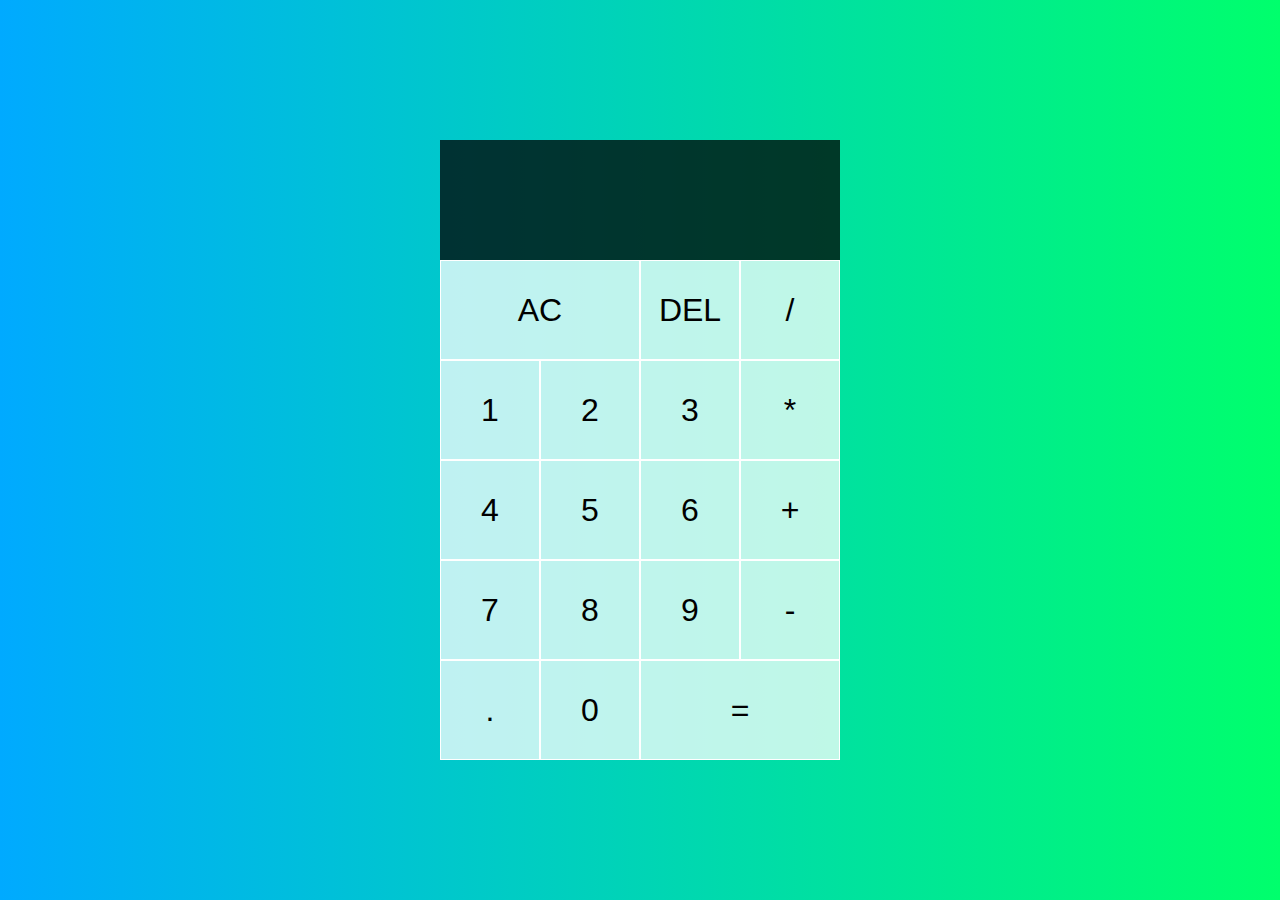
<file: calculator/index.html>
<!-- Nytt i detta projekt 
data attribute 

kolla klasser och this

-->

<!DOCTYPE html>
<html lang="en">
 <head>
 <meta charset="UTF-8">
 <meta http-equiv="X-UA-Compatible" content="IE=edge">
 <meta name="viewport" content="width=device-width, initial-scale=1.0">
 <link rel="stylesheet" href="style.css">
 <title>calculator</title>
</head>
<body>

    <div class="calculator-grid">
        <div class="output">
            <div data-previous-operand class="previous-operand"></div>
            <div data-current-operand class="current-operand"></div>
        </div>
        <button data-clear-all class="span-two">AC</button>
        <button data-delete>DEL</button>
        <button data-operation>/</button>
        <button data-number>1</button>
        <button data-number>2</button>
        <button data-number>3</button>
        <button data-operation>*</button>
        <button data-number>4</button>
        <button data-number>5</button>
        <button data-number>6</button>
        <button data-operation>+</button>
        <button data-number>7</button>
        <button data-number>8</button>
        <button data-number>9</button>
        <button data-operation>-</button>
        <button data-number>.</button>
        <button data-number>0</button>
        <button data-equals class="span-two">=</button>

    </div>

    <script src="script.js"></script>
</body>
</html>
</file>
<file: calculator/style.css>
*, *::before, *::after{
    box-sizing: border-box;
    font-family: Arial;
    font-weight: normal;
}

body{
    margin: 0;
    padding: 0;
    background: linear-gradient(to right, #00AAFF, #00FF6C)
} 

.calculator-grid{
    display: grid;
    justify-content: center;
    align-content: center;
    min-height: 100vh;
    grid-template-columns: repeat(4, 100px);
    grid-template-rows: minmax(120px, auto) repeat(5, 100px);
}
.calculator-grid > button {
    cursor: pointer;
    font-size: 2rem;
    border: 1px solid white;
    outline: none;
    background-color: rgba(255, 255, 255, .75);
}

.calculator-grid > button:hover {
    background-color: rgba(255, 255, 255, .90);
}

.span-two{
    grid-column: span 2;

}

.output{
    grid-column: 1 / -1;
    background-color: rgba(0,0,0,.75);
    display: flex;
    align-items: flex-end;
    justify-content: space-around;
    flex-direction: column;
    padding: 10px;
    word-wrap: break-word;
    word-break: break-all;

}

.output .previous-operand{
    color: rgba(255, 255, 255, .75);
    font-size: 1.5rem;
}

.output .current-operand{
    color: white;
    font-size: 2.5rem;
}
</file>
